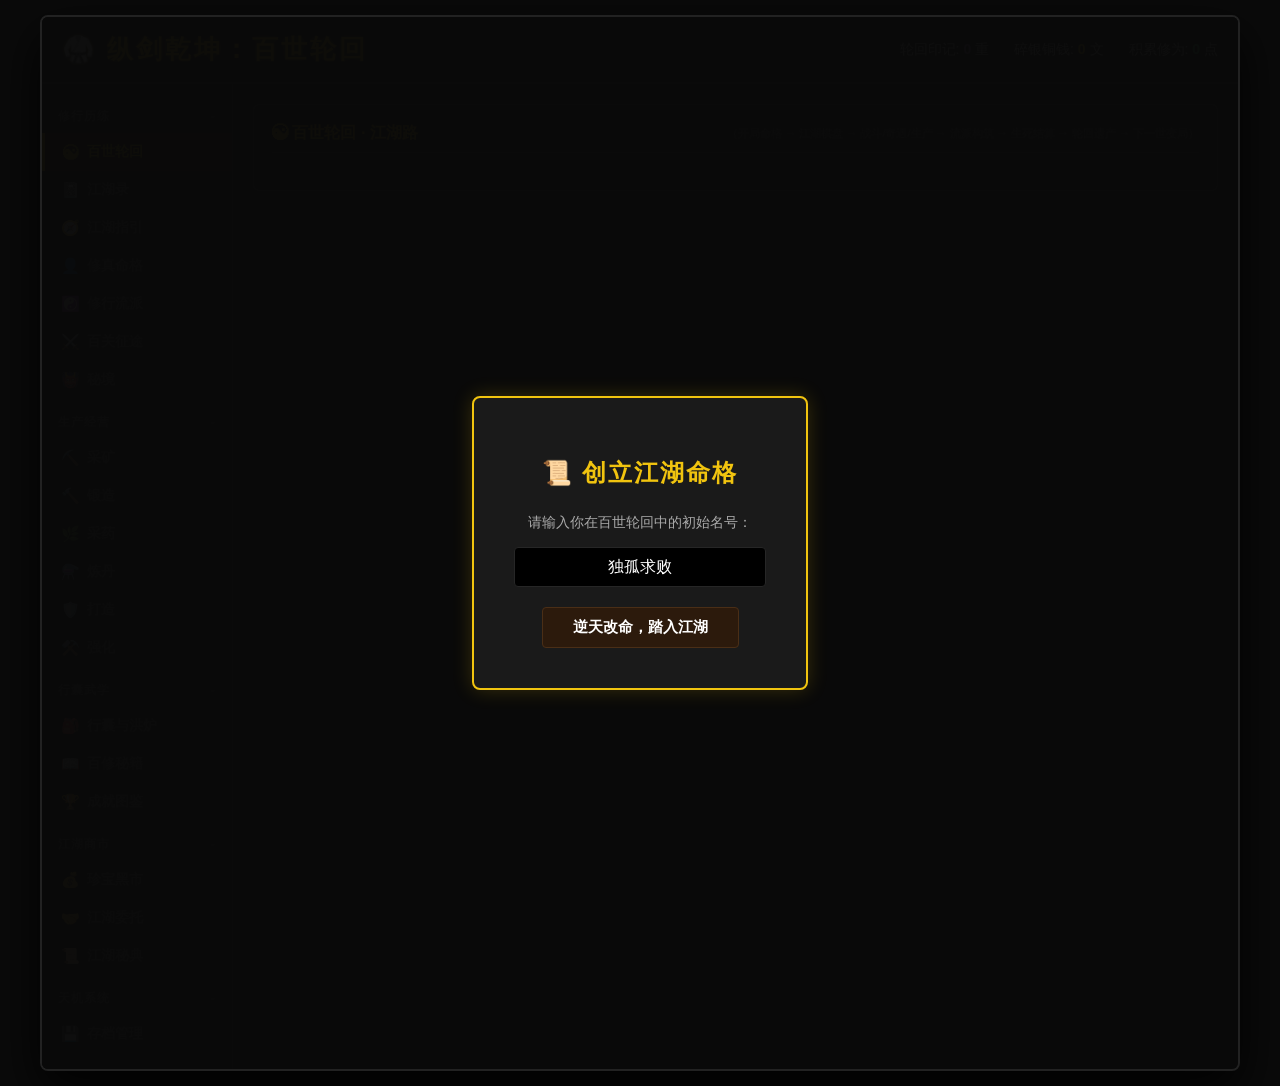
<file: index.html>
<!DOCTYPE html>
<html lang="zh-CN"><head><meta http-equiv="Content-Type" content="text/html; charset=UTF-8">
    
    <meta name="viewport" content="width=device-width, initial-scale=1.0">
    <title>纵剑乾坤：百世轮回 V1.0.0</title>
    <link rel="stylesheet" href="styles/main.css">
</head>
<body>

<div id="global-tooltip"></div>

<div id="game-window">
    <div id="create-role-overlay" style="display: none;">
        <div class="create-box">
            <h2 style="color: var(--color-gold); margin-bottom: 25px; letter-spacing: 2px;">📜 创立江湖命格</h2>
            <p style="color: #aaa; font-size: 14px; margin-bottom: 15px;">请输入你在百世轮回中的初始名号：</p>
            <input type="text" id="input-player-name" class="create-input" value="独孤求败" maxlength="8"><br>
            <button class="btn" style="font-size: 15px; padding: 10px 30px;" data-act="finalize-character">逆天改命，踏入江湖</button>
        </div>
    </div>

    <div id="story-overlay" style="display: none;">
        <div id="story-text">混沌初开，大道崩坏。<br><br>你曾是上古时期傲视万界的无上天尊，却在纪元劫难中身陨，真灵遁入轮回。<br><br>历经九十九世的沉沦与蒙昧，今生的你，终于苏醒。<br><br>这是一个灵气枯竭、妖魔横行、传承断绝的末法时代。<br><br>但你的灵魂深处，正激荡着一股古老而禁忌的本源——<br><br>那正是传说中，足以颠覆天道、逆转乾坤的【老区长的洪荒之力】。<br><br>百关征途，前路死局；天地洪炉，万物皆可炼造！<br><br>握紧手中的凡铁，去重铸昔日的荣光，斩破这无尽的虚空吧！<br><br></div>
        <button id="btn-enter-game" class="btn btn-success" style="font-size: 18px; padding: 12px 40px; display: block; margin-top: 20px; box-shadow: rgba(46, 204, 113, 0.4) 0px 0px 15px;" data-act="enter-game">执剑破局</button>
    </div>

    <div class="game-header">
        <button id="menu-toggle" class="menu-toggle" data-act="toggle-menu" aria-label="菜单">☰</button>
        <div class="header-title">🥋 纵剑乾坤：百世轮回</div>
        <div class="currency-bar">
            <span>轮回印记: <b id="global-reborn" style="color: var(--color-purple);">0</b> 重</span>
            <span>碎银铜钱: <b id="global-coin" style="color: var(--color-gold);">0</b> 文</span>
            <span>积累修为: <b id="global-exp" style="color: var(--color-success);">0</b> 点</span>
        </div>
    </div>

    <div id="game-body">
        <aside class="nav-sidebar" id="nav-sidebar">
            <div class="menu-group">
                <div class="menu-group-title" data-act="toggle-group">修行历练</div>
                <div class="menu-items">
                    <button class="menu-item active" data-act="switch-page" data-page="run"><span class="menu-icon">☯</span>百世轮回</button>
                    <button class="menu-item" data-act="switch-page" data-page="codex"><span class="menu-icon">📓</span>江湖录</button>
                    <button class="menu-item" data-act="switch-page" data-page="quest"><span class="menu-icon">🧭</span>江湖指引</button>
                    <button class="menu-item" data-act="switch-page" data-page="role"><span class="menu-icon">👤</span>修真命格</button>
                    <button class="menu-item" data-act="switch-page" data-page="path"><span class="menu-icon">☯️</span>修行流派</button>
                    <button class="menu-item" data-act="switch-page" data-page="adventure"><span class="menu-icon">⚔️</span>百关征途</button>
                    <button class="menu-item" data-act="switch-page" data-page="dungeon"><span class="menu-icon">👹</span>秘境</button>
                </div>
            </div>
            <div class="menu-group">
                <div class="menu-group-title" data-act="toggle-group">生产经营</div>
                <div class="menu-items">
                    <button class="menu-item" data-act="switch-page" data-page="mining"><span class="menu-icon">⛏️</span>采矿</button>
                    <button class="menu-item" data-act="switch-page" data-page="smithing"><span class="menu-icon">🔨</span>锻造</button>
                    <button class="menu-item" data-act="switch-page" data-page="herb"><span class="menu-icon">🌿</span>采药</button>
                    <button class="menu-item" data-act="switch-page" data-page="alchemy"><span class="menu-icon">⚗️</span>炼丹</button>
                    <button class="menu-item" data-act="switch-page" data-page="craft"><span class="menu-icon">🛡️</span>打造</button>
                    <button class="menu-item" data-act="switch-page" data-page="enhance"><span class="menu-icon">⚒️</span>强化</button>
                </div>
            </div>
            <div class="menu-group">
                <div class="menu-group-title" data-act="toggle-group">行囊武学</div>
                <div class="menu-items">
                    <button class="menu-item" data-act="switch-page" data-page="bag"><span class="menu-icon">🎒</span>行囊与洪炉</button>
                    <button class="menu-item" data-act="switch-page" data-page="kungfu"><span class="menu-icon">📖</span>百修秘籍</button>
                    <button class="menu-item" data-act="switch-page" data-page="achievement"><span class="menu-icon">🏆</span>成就图鉴</button>
                </div>
            </div>
            <div class="menu-group">
                <div class="menu-group-title" data-act="toggle-group">江湖商市</div>
                <div class="menu-items">
                    <button class="menu-item" data-act="switch-page" data-page="shop"><span class="menu-icon">💰</span>珍宝黑市</button>
                    <button class="menu-item" data-act="switch-page" data-page="orders"><span class="menu-icon">🤝</span>江湖委托</button>
                    <button class="menu-item" data-act="switch-page" data-page="guide"><span class="menu-icon">📜</span>江湖秘典</button>
                </div>
            </div>
            <div class="menu-group">
                <div class="menu-group-title" data-act="toggle-group">天机系统</div>
                <div class="menu-items">
                    <button class="menu-item" data-act="switch-page" data-page="save"><span class="menu-icon">💾</span>存档管理</button>
                </div>
            </div>
        </aside>

        <div class="game-content">
        <div id="page-run" class="page active">
            <div class="sub-panel" style="grid-column: span 2;">
                <div class="panel-title">☯ 百世轮回 · 江湖路 <span style="font-size:11px;color:var(--text-muted);font-weight:normal;">（开局命格 → 江湖棋盘 → 战斗/奇遇/生产 → 流派构筑 → 生死结算 → 轮回遗产 → 下一世变局）</span></div>
                <div class="scroll-box" id="run-root" style="max-height: 74vh; margin-top: 4px;"></div>
            </div>
        </div>

        <div id="page-codex" class="page">
            <div class="sub-panel" style="grid-column: span 2;">
                <div class="panel-title">📓 江湖录 · 图鉴与历世记录 <span style="font-size:11px;color:var(--text-muted);font-weight:normal;">（策略/命格/遗产/感悟/敌词条 全图鉴 + 历世记录 + 流派构筑建议）</span></div>
                <div class="scroll-box" id="codex-root" style="max-height: 74vh; margin-top: 4px;"></div>
            </div>
        </div>

        <div id="page-role" class="page">
            <div class="sub-panel">
                <div class="panel-title">角色命格根骨</div>
                <div class="prop-row"><span>江湖名号:</span><span id="p-name" style="color:var(--color-gold); font-weight:bold;">独孤求败</span></div>
                <div class="prop-row"><span>武道境界:</span><span id="p-realm" style="color:var(--color-blue); font-weight:bold;">后天10重</span></div>
                <div class="prop-row" style="background: rgba(255,51,102,0.05); border-color: rgba(255,51,102,0.2);">
                    <span style="color: var(--color-honghuang); font-weight: bold;">老区长的洪荒之力:</span>
                    <span id="p-honghuang" style="color: var(--color-honghuang); font-weight: bold; text-shadow: 0 0 5px rgba(255,51,102,0.4);">0 %</span>
                </div>
                <div class="prop-row"><span>气血总量:</span><span id="p-hp">2544/2544</span></div>
                <div class="prop-row"><span>攻击力:</span><span id="p-atk">504</span></div>
                <div class="prop-row"><span>防御力:</span><span id="p-def">276</span></div>
                <div class="prop-row"><span>暴击率:</span><span id="p-crit">25%</span></div>
                <div class="prop-row"><span>闪避率:</span><span id="p-dodge">9%</span></div>
                <div class="prop-row"><span>机缘掉宝率:</span><span id="p-droprate" style="color:var(--color-purple); font-weight:bold;">100%</span></div>
                <div class="prop-row"><span>财运加成率:</span><span id="p-coinrate" style="color:var(--color-gold); font-weight:bold;">100%</span></div>
                
                <button class="btn btn-success" style="width:100%; margin-top: 8px;" data-act="breakthrough">破境冲关（需消耗修为）</button>
                <button class="btn btn-danger" style="width:100%; margin-top: 8px;" data-act="reborn">渡劫轮回（重置境界，全属性质变）</button>
            </div>
            <div class="sub-panel">
                <div class="panel-title">已装备神兵</div>
                <div style="display:flex; flex-direction:column; gap:6px;">
                    <div class="prop-row" id="slot-container-weapon" data-tip="{&quot;id&quot;:&quot;it_17800746093050.8977541465327348&quot;,&quot;name&quot;:&quot;百炼精铁·拳套&quot;,&quot;type&quot;:&quot;weapon&quot;,&quot;quality&quot;:3,&quot;atk&quot;:123,&quot;def&quot;:0,&quot;hp&quot;:0,&quot;crit&quot;:6,&quot;dodge&quot;:0,&quot;price&quot;:3125}"><span>【兵刃】:</span><span id="eq-weapon" class="q-3">百炼精铁·拳套</span><button class="btn" style="padding:2px 8px; font-size:11px;" data-act="unequip" data-slot="weapon">卸下</button></div>
                    <div class="prop-row" id="slot-container-subweapon" data-tip="{&quot;id&quot;:&quot;it_17800746271290.6685348440145976&quot;,&quot;name&quot;:&quot;百炼精铁·毒针&quot;,&quot;type&quot;:&quot;subweapon&quot;,&quot;quality&quot;:4,&quot;atk&quot;:84,&quot;def&quot;:0,&quot;hp&quot;:0,&quot;crit&quot;:10,&quot;dodge&quot;:0,&quot;price&quot;:7812}"><span>【暗器】:</span><span id="eq-subweapon" class="q-4">百炼精铁·毒针</span><button class="btn" style="padding:2px 8px; font-size:11px;" data-act="unequip" data-slot="subweapon">卸下</button></div>
                    <div class="prop-row" id="slot-container-armor" data-tip="{&quot;id&quot;:&quot;it_17800746109930.9124791914088959&quot;,&quot;name&quot;:&quot;寒霜·九天神魔仙衣&quot;,&quot;type&quot;:&quot;armor&quot;,&quot;quality&quot;:3,&quot;atk&quot;:0,&quot;def&quot;:56,&quot;hp&quot;:280,&quot;crit&quot;:0,&quot;dodge&quot;:0,&quot;price&quot;:3125}"><span>【防具】:</span><span id="eq-armor" class="q-3">寒霜·九天神魔仙衣</span><button class="btn" style="padding:2px 8px; font-size:11px;" data-act="unequip" data-slot="armor">卸下</button></div>
                    <div class="prop-row" id="slot-container-helm" data-tip="{&quot;id&quot;:&quot;it_1780074708101&quot;,&quot;name&quot;:&quot;流光·太极图&quot;,&quot;type&quot;:&quot;helm&quot;,&quot;quality&quot;:5,&quot;atk&quot;:0,&quot;def&quot;:91,&quot;hp&quot;:612,&quot;crit&quot;:0,&quot;dodge&quot;:0,&quot;price&quot;:17240}"><span>【头盔】:</span><span id="eq-helm" class="q-5">流光·太极图</span><button class="btn" style="padding:2px 8px; font-size:11px;" data-act="unequip" data-slot="helm">卸下</button></div>
                    <div class="prop-row" id="slot-container-ring" data-tip="{&quot;id&quot;:&quot;it_17800743618120.24888521563608568&quot;,&quot;name&quot;:&quot;百炼精铁·乾坤避毒符&quot;,&quot;type&quot;:&quot;ring&quot;,&quot;quality&quot;:0,&quot;atk&quot;:0,&quot;def&quot;:0,&quot;hp&quot;:112,&quot;crit&quot;:0,&quot;dodge&quot;:0,&quot;price&quot;:200}"><span>【配饰】:</span><span id="eq-ring" class="q-0">百炼精铁·乾坤避毒符</span><button class="btn" style="padding:2px 8px; font-size:11px;" data-act="unequip" data-slot="ring">卸下</button></div>
                    <div class="prop-row" id="slot-container-artifact" data-tip="{&quot;id&quot;:&quot;it_17800746287540.675192674174979&quot;,&quot;name&quot;:&quot;破旧的·炼妖壶&quot;,&quot;type&quot;:&quot;artifact&quot;,&quot;quality&quot;:4,&quot;atk&quot;:70,&quot;def&quot;:42,&quot;hp&quot;:420,&quot;crit&quot;:4,&quot;dodge&quot;:4,&quot;price&quot;:7812}"><span>【法宝】:</span><span id="eq-artifact" class="q-4">破旧的·炼妖壶</span><button class="btn" style="padding:2px 8px; font-size:11px;" data-act="unequip" data-slot="artifact">卸下</button></div>
                    <div class="prop-row" id="slot-container-amulet"><span>【护符】:</span><span id="eq-amulet" class="q-0">空</span><button class="btn" style="padding:2px 8px; font-size:11px;" data-act="unequip" data-slot="amulet">卸下</button></div>
                    <div class="prop-row" id="slot-container-gloves"><span>【护腕】:</span><span id="eq-gloves" class="q-0">空</span><button class="btn" style="padding:2px 8px; font-size:11px;" data-act="unequip" data-slot="gloves">卸下</button></div>
                    <div class="prop-row" id="slot-container-boots"><span>【战靴】:</span><span id="eq-boots" class="q-0">空</span><button class="btn" style="padding:2px 8px; font-size:11px;" data-act="unequip" data-slot="boots">卸下</button></div>
                </div>
            </div>
        </div>

        <div id="page-adventure" class="page">
            <div class="sub-panel">
                <div class="panel-title">死亡禁区 (共100关，每关难度翻倍)</div>
                <div id="combat-assessment" style="margin-bottom:8px;"></div>
                <div id="tianji-panel" style="margin-bottom:8px;"></div>
                <div class="scroll-box" id="map-list-box"></div>
                <button class="btn btn-danger" style="width:100%; margin-top:8px;" data-act="stop-hangup">打坐收招，运功调息</button>
            </div>
            <div class="sub-panel">
                <div class="panel-title">战场烽火 (当前状态: <span id="hangup-status" style="color: var(--color-success);">调息中</span>)</div>
                <div id="battle-view-container">
                    <div id="battle-canvas-wrapper">
                        <div class="battle-ground"></div>
                        
                        <div id="sprite-player" class="actor-sprite idle-breath">
                            <div class="sprite-vector">
                                <svg viewBox="0 0 100 120" width="100%" height="100%" filter="drop-shadow(0 4px 6px rgba(100,255,218,0.5))">
                                    <ellipse cx="50" cy="100" rx="20" ry="4" fill="rgba(0,0,0,0.5)"></ellipse>
                                    <path d="M25 40 L50 20 L75 40 Z" fill="#7e6046" stroke="#5d432c" stroke-width="2"></path>
                                    <path d="M50 20 L50 40" stroke="#5d432c" stroke-width="1"></path>
                                    <circle cx="50" cy="45" r="8" stroke="white" stroke-width="3" fill="none"></circle>
                                    <line x1="46" y1="45" x2="49" y2="45" stroke="white" stroke-width="1.5"></line>
                                    <line x1="51" y1="45" x2="54" y2="45" stroke="white" stroke-width="1.5"></line>
                                    <line x1="50" y1="53" x2="50" y2="80" stroke="white" stroke-width="3"></line>
                                    <line x1="50" y1="80" x2="38" y2="98" stroke="white" stroke-width="3"></line>
                                    <line x1="50" y1="80" x2="62" y2="98" stroke="white" stroke-width="3"></line>
                                    <path d="M50 55 C40 58, 38 65, 42 70" fill="none" stroke="white" stroke-width="3" stroke-linecap="round"></path>
                                    <line x1="50" y1="55" x2="65" y2="65" stroke="white" stroke-width="3"></line>
                                    <g transform="translate(65,65) rotate(-20)">
                                        <line x1="0" y1="0" x2="0" y2="-55" stroke="cyan" stroke-width="3" filter="blur(1px)"></line>
                                        <line x1="-5" y1="0" x2="5" y2="0" stroke="gold" stroke-width="3"></line> <rect x="-1.5" y="0" width="3" height="12" fill="purple" rx="1"></rect> </g>
                                </svg>
                            </div>
                            <div class="sprite-name-plate">
                                <span id="sprite-p-name">独孤求败</span>
                                <div class="actor-hp-bar-wrapper"><div id="sprite-p-hp" class="actor-hp-bar-inner" style="width: 100%;"></div></div>
                            </div>
                        </div>
                        
                        <div id="sprite-enemy" class="actor-sprite idle-breath" style="display: none;">
                            <div class="sprite-vector">
            <svg viewBox="0 0 100 120" width="100%" height="100%" filter="drop-shadow(0 4px 6px rgba(255,0,0,0.5))">
                 <ellipse cx="50" cy="100" rx="20" ry="4" fill="rgba(0,0,0,0.5)"></ellipse>
                <circle cx="50" cy="30" r="10" stroke="var(--color-accent)" stroke-width="3" fill="none"></circle>
                <line x1="44" y1="28" x2="48" y2="32" stroke="var(--color-accent)" stroke-width="2"></line>
                <line x1="56" y1="28" x2="52" y2="32" stroke="var(--color-accent)" stroke-width="2"></line>
                <line x1="50" y1="40" x2="50" y2="70" stroke="#bbb" stroke-width="3"></line>
                <line x1="50" y1="70" x2="35" y2="95" stroke="#bbb" stroke-width="3"></line>
                <line x1="50" y1="70" x2="65" y2="95" stroke="#bbb" stroke-width="3"></line>
                <line x1="50" y1="45" x2="25" y2="50" stroke="#bbb" stroke-width="3"></line>
                <line x1="50" y1="45" x2="75" y2="50" stroke="#bbb" stroke-width="3"></line>
            </svg>
        </div>
                            <div class="sprite-name-plate">
                                <span id="sprite-e-name">清风观守卫</span>
                                <div class="actor-hp-bar-wrapper"><div id="sprite-e-hp" class="actor-hp-bar-inner" style="width: 100%;"></div></div>
                            </div>
                        </div>

                    </div>
                    <div id="battle-log"><div class="log-item" style="color:var(--text-muted)">【江湖】点击左侧关卡【挑战】，开始你的历练征程……</div></div>
                </div>
            </div>
        </div>

        <div id="page-bag" class="page">
            <div class="sub-panel" style="grid-column: span 2;">
                <div class="panel-title" style="color: #e67e22;">🔥 天地洪炉 (万物合成)</div>
                <div style="display: flex; align-items: center; justify-content: center; gap: 20px; margin-bottom: 10px;">
                    <div id="forge-slot-0" class="item-slot" style="width: 70px; height: 70px; font-size: 12px; border-width: 2px;" data-act="remove-forge" data-idx="0">空</div>
                    <div style="font-size: 28px; color: var(--color-gold); font-weight: bold;">+</div>
                    <div id="forge-slot-1" class="item-slot" style="width: 70px; height: 70px; font-size: 12px; border-width: 2px;" data-act="remove-forge" data-idx="1">空</div>
                    <button class="btn btn-danger" style="height: 70px; padding: 0 30px; font-size: 16px; margin-left: 20px; font-weight: bold;" data-act="forge">⚡ 融合</button>
                </div>
                <div style="text-align: center; font-size: 12px; color: #888; margin-bottom: 10px;">
                    点击行囊物品选【投入天地洪炉】，或直接拖入炉槽（手机长按拖动；炉槽可互拖交换、拖回行囊取出）。装备+装备=进阶，秘籍+秘籍=绝世功法，装备+秘籍=附魔神器！
                </div>
            </div>

            <div class="sub-panel" style="grid-column: span 2;">
                <div class="panel-title">随身行囊 space (<span id="bag-count">4</span>/96)</div>
                <div class="smelt-console">
                    <button class="btn-smelt smelt-low" data-act="smelt" data-q="0,1" data-label="凡品与良品">🔥 熔炼低阶 (凡/良)</button>
                    <button class="btn-smelt smelt-q2" data-act="smelt" data-q="2" data-label="上品(蓝)">🔥 熔炼 上品(蓝)</button>
                    <button class="btn-smelt smelt-q3" data-act="smelt" data-q="3" data-label="精品(紫)">🔥 熔炼 精品(紫)</button>
                    <button class="btn-smelt smelt-q4" data-act="smelt" data-q="4" data-label="史诗(橙)">🔥 熔炼 史诗(橙)</button>
                    <button class="btn-smelt smelt-all" data-act="smelt-all">💥 全部熔炼(保留秘籍)</button>
                </div>
                <div class="scroll-box" style="max-height: 250px;">
                    <div class="grid-container" id="bag-grid"><div class="item-slot q-1" data-tip="{&quot;id&quot;:&quot;it_17800747941330.3941444312431025&quot;,&quot;name&quot;:&quot;沉香木·袖箭&quot;,&quot;type&quot;:&quot;subweapon&quot;,&quot;quality&quot;:1,&quot;atk&quot;:43,&quot;def&quot;:0,&quot;hp&quot;:0,&quot;crit&quot;:0,&quot;dodge&quot;:0,&quot;price&quot;:500}"><b>袖箭</b><br><span style="color:#555;font-size:9px;">装</span></div><div class="item-slot q-2" data-tip="{&quot;id&quot;:&quot;it_17800747979330.24939056493749134&quot;,&quot;name&quot;:&quot;破旧的·流光战袍&quot;,&quot;type&quot;:&quot;armor&quot;,&quot;quality&quot;:2,&quot;atk&quot;:0,&quot;def&quot;:54,&quot;hp&quot;:270,&quot;crit&quot;:0,&quot;dodge&quot;:0,&quot;price&quot;:1250}"><b>流光战袍</b><br><span style="color:#555;font-size:9px;">装</span></div><div class="item-slot q-1" data-tip="{&quot;id&quot;:&quot;it_17800748221260.7195553183227313&quot;,&quot;name&quot;:&quot;青铜·长鞭&quot;,&quot;type&quot;:&quot;weapon&quot;,&quot;quality&quot;:1,&quot;atk&quot;:79,&quot;def&quot;:0,&quot;hp&quot;:0,&quot;crit&quot;:0,&quot;dodge&quot;:0,&quot;price&quot;:500}"><b>长鞭</b><br><span style="color:#555;font-size:9px;">装</span></div><div class="item-slot q-2" data-tip="{&quot;id&quot;:&quot;it_17800748353230.18083392295593126&quot;,&quot;name&quot;:&quot;沉香木·拳套&quot;,&quot;type&quot;:&quot;weapon&quot;,&quot;quality&quot;:2,&quot;atk&quot;:118,&quot;def&quot;:0,&quot;hp&quot;:0,&quot;crit&quot;:0,&quot;dodge&quot;:0,&quot;price&quot;:1250}"><b>拳套</b><br><span style="color:#555;font-size:9px;">装</span></div><div class="item-slot"><span style="color:#1a1a1a">.</span></div><div class="item-slot"><span style="color:#1a1a1a">.</span></div><div class="item-slot"><span style="color:#1a1a1a">.</span></div><div class="item-slot"><span style="color:#1a1a1a">.</span></div><div class="item-slot"><span style="color:#1a1a1a">.</span></div><div class="item-slot"><span style="color:#1a1a1a">.</span></div><div class="item-slot"><span style="color:#1a1a1a">.</span></div><div class="item-slot"><span style="color:#1a1a1a">.</span></div><div class="item-slot"><span style="color:#1a1a1a">.</span></div><div class="item-slot"><span style="color:#1a1a1a">.</span></div><div class="item-slot"><span style="color:#1a1a1a">.</span></div><div class="item-slot"><span style="color:#1a1a1a">.</span></div><div class="item-slot"><span style="color:#1a1a1a">.</span></div><div class="item-slot"><span style="color:#1a1a1a">.</span></div><div class="item-slot"><span style="color:#1a1a1a">.</span></div><div class="item-slot"><span style="color:#1a1a1a">.</span></div><div class="item-slot"><span style="color:#1a1a1a">.</span></div><div class="item-slot"><span style="color:#1a1a1a">.</span></div><div class="item-slot"><span style="color:#1a1a1a">.</span></div><div class="item-slot"><span style="color:#1a1a1a">.</span></div><div class="item-slot"><span style="color:#1a1a1a">.</span></div><div class="item-slot"><span style="color:#1a1a1a">.</span></div><div class="item-slot"><span style="color:#1a1a1a">.</span></div><div class="item-slot"><span style="color:#1a1a1a">.</span></div><div class="item-slot"><span style="color:#1a1a1a">.</span></div><div class="item-slot"><span style="color:#1a1a1a">.</span></div><div class="item-slot"><span style="color:#1a1a1a">.</span></div><div class="item-slot"><span style="color:#1a1a1a">.</span></div><div class="item-slot"><span style="color:#1a1a1a">.</span></div><div class="item-slot"><span style="color:#1a1a1a">.</span></div><div class="item-slot"><span style="color:#1a1a1a">.</span></div><div class="item-slot"><span style="color:#1a1a1a">.</span></div><div class="item-slot"><span style="color:#1a1a1a">.</span></div><div class="item-slot"><span style="color:#1a1a1a">.</span></div><div class="item-slot"><span style="color:#1a1a1a">.</span></div><div class="item-slot"><span style="color:#1a1a1a">.</span></div><div class="item-slot"><span style="color:#1a1a1a">.</span></div><div class="item-slot"><span style="color:#1a1a1a">.</span></div><div class="item-slot"><span style="color:#1a1a1a">.</span></div><div class="item-slot"><span style="color:#1a1a1a">.</span></div><div class="item-slot"><span style="color:#1a1a1a">.</span></div><div class="item-slot"><span style="color:#1a1a1a">.</span></div><div class="item-slot"><span style="color:#1a1a1a">.</span></div><div class="item-slot"><span style="color:#1a1a1a">.</span></div><div class="item-slot"><span style="color:#1a1a1a">.</span></div><div class="item-slot"><span style="color:#1a1a1a">.</span></div><div class="item-slot"><span style="color:#1a1a1a">.</span></div><div class="item-slot"><span style="color:#1a1a1a">.</span></div><div class="item-slot"><span style="color:#1a1a1a">.</span></div><div class="item-slot"><span style="color:#1a1a1a">.</span></div><div class="item-slot"><span style="color:#1a1a1a">.</span></div><div class="item-slot"><span style="color:#1a1a1a">.</span></div><div class="item-slot"><span style="color:#1a1a1a">.</span></div><div class="item-slot"><span style="color:#1a1a1a">.</span></div><div class="item-slot"><span style="color:#1a1a1a">.</span></div><div class="item-slot"><span style="color:#1a1a1a">.</span></div><div class="item-slot"><span style="color:#1a1a1a">.</span></div><div class="item-slot"><span style="color:#1a1a1a">.</span></div><div class="item-slot"><span style="color:#1a1a1a">.</span></div><div class="item-slot"><span style="color:#1a1a1a">.</span></div><div class="item-slot"><span style="color:#1a1a1a">.</span></div><div class="item-slot"><span style="color:#1a1a1a">.</span></div><div class="item-slot"><span style="color:#1a1a1a">.</span></div><div class="item-slot"><span style="color:#1a1a1a">.</span></div><div class="item-slot"><span style="color:#1a1a1a">.</span></div><div class="item-slot"><span style="color:#1a1a1a">.</span></div><div class="item-slot"><span style="color:#1a1a1a">.</span></div><div class="item-slot"><span style="color:#1a1a1a">.</span></div><div class="item-slot"><span style="color:#1a1a1a">.</span></div><div class="item-slot"><span style="color:#1a1a1a">.</span></div><div class="item-slot"><span style="color:#1a1a1a">.</span></div><div class="item-slot"><span style="color:#1a1a1a">.</span></div><div class="item-slot"><span style="color:#1a1a1a">.</span></div><div class="item-slot"><span style="color:#1a1a1a">.</span></div><div class="item-slot"><span style="color:#1a1a1a">.</span></div><div class="item-slot"><span style="color:#1a1a1a">.</span></div><div class="item-slot"><span style="color:#1a1a1a">.</span></div><div class="item-slot"><span style="color:#1a1a1a">.</span></div><div class="item-slot"><span style="color:#1a1a1a">.</span></div><div class="item-slot"><span style="color:#1a1a1a">.</span></div><div class="item-slot"><span style="color:#1a1a1a">.</span></div><div class="item-slot"><span style="color:#1a1a1a">.</span></div><div class="item-slot"><span style="color:#1a1a1a">.</span></div><div class="item-slot"><span style="color:#1a1a1a">.</span></div><div class="item-slot"><span style="color:#1a1a1a">.</span></div><div class="item-slot"><span style="color:#1a1a1a">.</span></div><div class="item-slot"><span style="color:#1a1a1a">.</span></div><div class="item-slot"><span style="color:#1a1a1a">.</span></div><div class="item-slot"><span style="color:#1a1a1a">.</span></div><div class="item-slot"><span style="color:#1a1a1a">.</span></div><div class="item-slot"><span style="color:#1a1a1a">.</span></div><div class="item-slot"><span style="color:#1a1a1a">.</span></div></div>
                </div>
            </div>
        </div>

        <div id="page-kungfu" class="page">
            <div class="sub-panel" style="grid-column: span 2;">
                <div class="panel-title">⚙️ 秘籍装配 <span style="font-size:11px;color:var(--text-muted);font-weight:normal;">（拥有≠携带：择优配招，主动1·被动3·心法1·禁忌1；洪荒恒生效不占槽）</span></div>
                <div class="scroll-box" id="loadout-box" style="max-height:46vh;"></div>
            </div>
            <div class="sub-panel" style="grid-column: span 2;">
                <div class="panel-title">
                    百门绝学宝库
                    <button class="btn btn-success" style="padding:4px 12px;" data-act="learn-all">📖 一键参悟行囊秘籍</button>
                </div>
                <div class="scroll-box" id="player-skills-box"></div>
            </div>
        </div>

        <div id="page-shop" class="page">
            <div class="sub-panel" style="grid-column: span 2;">
                <div class="panel-title">🎒 行囊扩容（越扩越贵 · 常驻）</div>
                <div id="bag-expand-box"></div>
            </div>
            <div class="sub-panel" style="grid-column: span 2;">
                <div class="panel-title">
                    万宝珍品黑市
                    <button class="btn" style="padding:2px 8px;" data-act="refresh-shop">手动消耗500文刷新</button>
                </div>
                <div class="scroll-box" id="shop-goods-box"></div>
            </div>
        </div>

        <div id="page-dungeon" class="page">
            <div class="sub-panel">
                <div class="panel-title">👹 秘境 Boss <span style="font-size:11px;color:var(--text-muted);font-weight:normal;">（击败掉神魂结晶，可反复挑战；须真打死才算胜）</span></div>
                <div class="scroll-box" id="boss-list"></div>
            </div>
            <div class="sub-panel">
                <div class="panel-title">⬆️ 神兵进阶 <span style="font-size:11px;color:var(--text-muted);font-weight:normal;">（用神魂结晶突破打造天花板）</span></div>
                <div class="scroll-box" id="upgrade-slots"></div>
            </div>
        </div>

        <div id="page-mining" class="page">
            <div class="sub-panel">
                <div class="panel-title">⛏️ 采矿 · <span id="mining-level" style="color:var(--color-success);">Lv.1</span></div>
                <div class="prof-bar-wrap"><div class="prof-bar-inner" id="mining-exp-bar"></div></div>
                <div class="prof-exp-text" id="mining-exp-text"></div>
                <div class="scroll-box" id="mining-list"></div>
            </div>
            <div class="sub-panel">
                <div class="panel-title">📦 物料仓库</div>
                <div class="scroll-box" id="warehouse-mining"></div>
            </div>
        </div>

        <div id="page-smithing" class="page">
            <div class="sub-panel">
                <div class="panel-title">🔨 锻造 · <span id="smithing-level" style="color:var(--color-success);">Lv.1</span></div>
                <div class="prof-bar-wrap"><div class="prof-bar-inner" id="smithing-exp-bar"></div></div>
                <div class="prof-exp-text" id="smithing-exp-text"></div>
                <div class="scroll-box" id="smithing-list"></div>
            </div>
            <div class="sub-panel">
                <div class="panel-title">📦 物料仓库</div>
                <div class="scroll-box" id="warehouse-smithing"></div>
            </div>
        </div>

        <div id="page-herb" class="page">
            <div class="sub-panel">
                <div class="panel-title">🌿 采药 · <span id="herb-level" style="color:var(--color-success);">Lv.1</span></div>
                <div class="prof-bar-wrap"><div class="prof-bar-inner" id="herb-exp-bar"></div></div>
                <div class="prof-exp-text" id="herb-exp-text"></div>
                <div class="scroll-box" id="herb-list"></div>
            </div>
            <div class="sub-panel">
                <div class="panel-title">📦 物料仓库</div>
                <div class="scroll-box" id="warehouse-herb"></div>
            </div>
        </div>

        <div id="page-alchemy" class="page">
            <div class="sub-panel">
                <div class="panel-title">⚗️ 炼丹 · <span id="alchemy-level" style="color:var(--color-success);">Lv.1</span></div>
                <div class="prof-bar-wrap"><div class="prof-bar-inner" id="alchemy-exp-bar"></div></div>
                <div class="prof-exp-text" id="alchemy-exp-text"></div>
                <div class="scroll-box" id="alchemy-list"></div>
            </div>
            <div class="sub-panel">
                <div class="panel-title">💊 丹房 · 服用永久增益</div>
                <div class="scroll-box" id="pill-box"></div>
            </div>
            <div class="sub-panel">
                <div class="panel-title">📦 物料仓库（草药）</div>
                <div class="scroll-box" id="warehouse-alchemy"></div>
            </div>
        </div>

        <div id="page-craft" class="page">
            <div class="sub-panel" style="grid-column: span 2;">
                <div class="panel-title">🛡️ 打造图谱 <span style="font-size:11px;color:var(--text-muted);font-weight:normal;">（按档打造确定属性的命名套装；档由锻造等级解锁，强化在档内微调）</span></div>
                <div id="craft-tier-tabs" class="craft-tabs"></div>
                <div class="scroll-box" id="craft-slots"></div>
            </div>
        </div>

        <div id="page-enhance" class="page">
            <div class="sub-panel">
                <div class="panel-title">⚒️ 神兵强化 <span style="font-size:11px;color:var(--text-muted);font-weight:normal;">（用锭+碎银永久强化已装备的神兵）</span></div>
                <div class="scroll-box" id="enhance-slots"></div>
            </div>
            <div class="sub-panel">
                <div class="panel-title">🔩 锻材库存（强化燃料）</div>
                <div class="scroll-box" id="enhance-mats"></div>
            </div>
        </div>

        <div id="page-achievement" class="page">
            <div class="sub-panel" style="grid-column: span 2;">
                <div class="panel-title">🏆 成就图鉴</div>
                <div id="achievement-summary"></div>
                <div class="scroll-box" id="achievement-list-box"></div>
            </div>
        </div>

        <div id="page-path" class="page">
            <div class="sub-panel" style="grid-column: span 2;">
                <div class="panel-title">☯️ 修行流派 <span style="font-size:11px;color:var(--text-muted);font-weight:normal;">（确立长远成长方向：高攻爆发 / 厚血坚守 / 持毒磨敌 / 灵巧闪避 / 以器养道）</span></div>
                <div class="scroll-box" id="path-content" style="max-height: 74vh;"></div>
            </div>
        </div>

        <div id="page-quest" class="page">
            <div class="sub-panel" style="grid-column: span 2;">
                <div class="panel-title">🧭 江湖指引 · 新手任务链 <span style="font-size:11px;color:var(--text-muted);font-weight:normal;">（按引导逐步通晓 战斗·装备·熔炼·生产·轮回 各大系统）</span></div>
                <div id="quest-summary"></div>
                <div class="scroll-box" id="quest-list-box" style="max-height: 72vh; margin-top: 12px;"></div>
            </div>
        </div>

        <div id="page-guide" class="page">
            <div class="sub-panel" style="grid-column: span 2;">
                <div class="panel-title">📖 江湖秘典 · 全机制图解</div>
                <div class="scroll-box guide-content" id="guide-content" style="max-height: 72vh;"></div>
            </div>
        </div>

        <div id="page-orders" class="page">
            <div class="sub-panel" style="grid-column: span 2;">
                <div class="panel-title">🤝 江湖委托 / 宗门订单 <span style="font-size:11px;color:var(--text-muted);font-weight:normal;">（交付材料/丹药换碎银·修为·声望；声望解锁稀有委托，黑市招因果）</span></div>
                <div class="scroll-box" id="orders-content" style="max-height: 74vh;"></div>
            </div>
        </div>

        <div id="page-save" class="page">
            <div class="sub-panel" style="grid-column: span 2;">
                <div class="panel-title">💾 存档管理 · 导入 / 导出</div>
                <div class="scroll-box" style="line-height: 1.9; padding: 4px 2px;">
                    <p style="color:#bbb;">把当前进度导出成一个<b style="color:var(--color-gold)">加密备份文件</b>（<b>.save</b>），换设备或换浏览器时可导入恢复。文件已加密，手动改动会导致校验失败、无法导入（防作弊）。</p>
                    <p style="color:var(--color-accent);">⚠️ 导入会<b>覆盖</b>当前存档且不可撤销，建议先导出一份备份。</p>
                    <div style="display:flex; gap:12px; flex-wrap:wrap; margin-top:16px;">
                        <button class="btn btn-success" data-act="export-save">⬇️ 导出存档</button>
                        <button class="btn" data-act="import-save">⬆️ 导入存档</button>
                    </div>
                    <input type="file" id="import-file-input" accept=".save,.txt,application/octet-stream" style="display:none;">
                </div>
            </div>
        </div>
        </div>
    </div>
    <div id="menu-overlay" data-act="close-menu"></div>
</div>

<script type="module" src="src/main.js"></script>
</body>
</html>
</file>
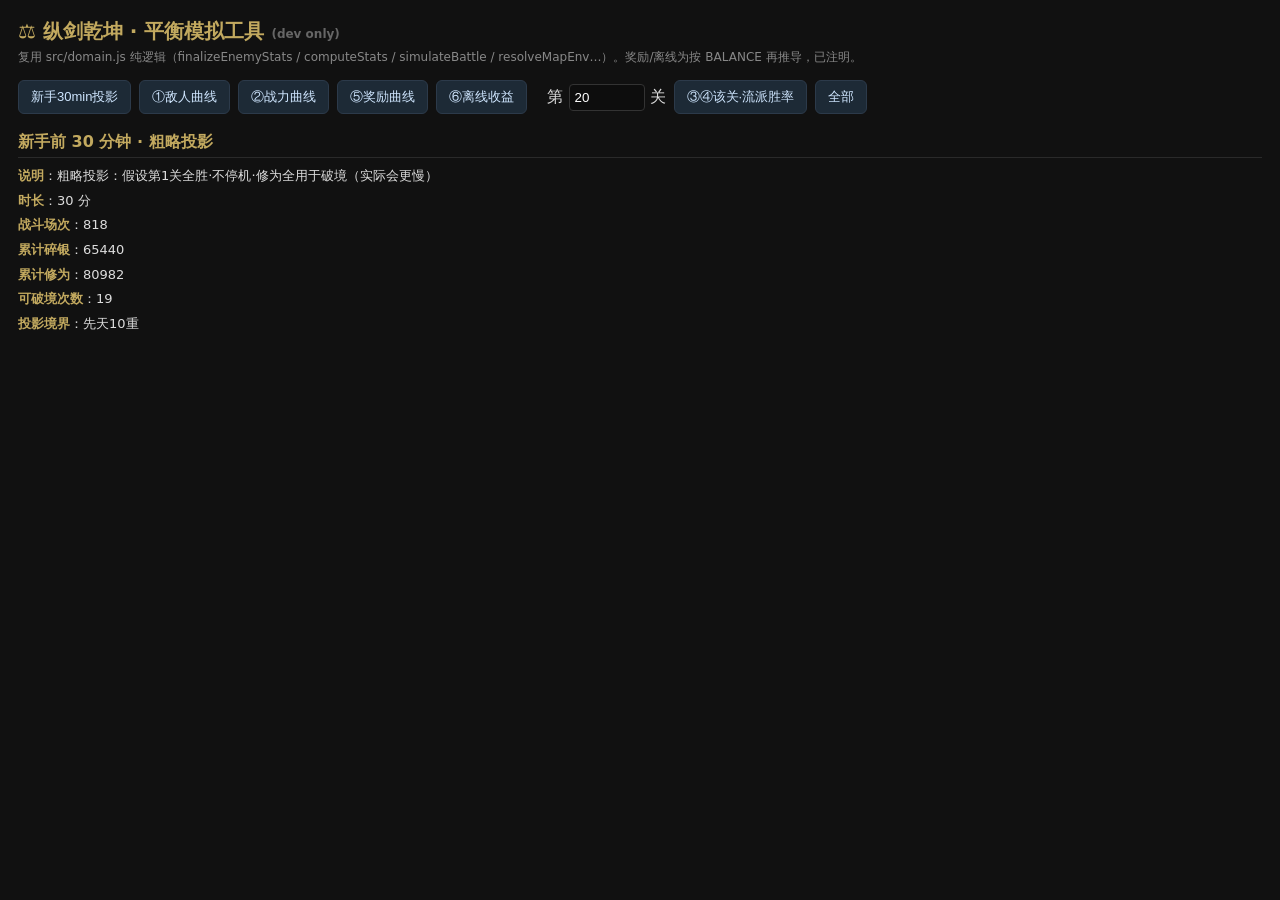
<file: dev/balance-sim.html>
<!DOCTYPE html>
<html lang="zh-CN">
<head>
<meta charset="UTF-8">
<meta name="viewport" content="width=device-width, initial-scale=1.0">
<title>纵剑乾坤 · 平衡模拟工具 (dev)</title>
<!--
  开发用平衡模拟工具（方案 A）。零依赖、与正式游戏完全解耦：
  - 仅通过 type="module" 引入 dev/sim-core.js（其再引入 src/config.js、src/domain.js、src/state.js 等纯逻辑）。
    （用 .js 而非 .mjs：静态服务器普遍把 .js 映射为 JS MIME，浏览器才肯按模块加载；.mjs 在 python http.server 下会被当 text/plain 拒绝。）
  - 正式入口 index.html 不引用本页；本页也不引用 game.js / main.js / styles。
  - 需经 HTTP 静态服务器访问（ES 模块不能 file:// 双击）：
        python -m http.server 8080  →  http://localhost:8080/dev/balance-sim.html
-->
<style>
  body { background:#111; color:#ddd; font-family: system-ui, "Microsoft YaHei", sans-serif; margin:0; padding:18px; }
  h1 { color:#c2a95f; font-size:20px; margin:0 0 4px; }
  .sub { color:#888; font-size:12px; margin-bottom:14px; }
  .bar { display:flex; flex-wrap:wrap; gap:8px; align-items:center; margin-bottom:14px; }
  button { background:#1d2a36; color:#cfe6ff; border:1px solid #2c3a4a; border-radius:6px; padding:7px 12px; cursor:pointer; font-size:13px; }
  button:hover { background:#26384a; }
  input { width:64px; background:#0d0d0d; color:#fff; border:1px solid #333; border-radius:4px; padding:5px; }
  #out { margin-top:10px; }
  .sec { color:#c2a95f; font-weight:bold; margin:18px 0 6px; border-bottom:1px solid #2a2a2a; padding-bottom:4px; }
  table { border-collapse:collapse; width:100%; font-size:12px; margin-bottom:8px; }
  th, td { border:1px solid #262626; padding:4px 8px; text-align:right; white-space:nowrap; }
  th { background:#181818; color:#9fb6c9; position:sticky; top:0; }
  td:first-child, th:first-child { text-align:left; }
  tr:nth-child(even) td { background:#151515; }
  .note { color:#8a7a4a; font-size:12px; margin:4px 0 10px; }
  .kv { font-size:13px; line-height:1.9; }
  .kv b { color:#c2a95f; }
</style>
</head>
<body>
  <h1>⚖️ 纵剑乾坤 · 平衡模拟工具 <span style="font-size:12px;color:#666;">(dev only)</span></h1>
  <div class="sub">复用 src/domain.js 纯逻辑（finalizeEnemyStats / computeStats / simulateBattle / resolveMapEnv…）。奖励/离线为按 BALANCE 再推导，已注明。</div>
  <div class="bar">
    <button data-act="newbie">新手30min投影</button>
    <button data-act="enemy">①敌人曲线</button>
    <button data-act="power">②战力曲线</button>
    <button data-act="reward">⑤奖励曲线</button>
    <button data-act="offline">⑥离线收益</button>
    <span style="margin-left:12px;">第 <input id="stage" type="number" value="20" min="1" max="100"> 关</span>
    <button data-act="path">③④该关·流派胜率</button>
    <button data-act="all">全部</button>
  </div>
  <div id="out"></div>

<script type="module">
import {
  enemyCurve, powerCurve, pathComparison, rewardCurve, offlineEstimate,
  incomeComparison, newbie30min
} from './sim-core.js';

const out = document.getElementById('out');
const esc = s => String(s).replace(/[&<>]/g, c => ({ '&':'&amp;','<':'&lt;','>':'&gt;' }[c]));
function tableHtml(rows) {
  if (!rows || !rows.length) return '<div class="note">（无数据）</div>';
  const cols = Object.keys(rows[0]);
  const head = '<tr>' + cols.map(c => `<th>${esc(c)}</th>`).join('') + '</tr>';
  const body = rows.map(r => '<tr>' + cols.map(c => `<td>${esc(r[c])}</td>`).join('') + '</tr>').join('');
  return `<table><thead>${head}</thead><tbody>${body}</tbody></table>`;
}
function kvHtml(obj) {
  return '<div class="kv">' + Object.entries(obj).map(([k, v]) => `<div><b>${esc(k)}</b>：${esc(v)}</div>`).join('') + '</div>';
}
function sec(t) { return `<div class="sec">${t}</div>`; }

const render = {
  newbie() { return sec('新手前 30 分钟 · 粗略投影') + kvHtml(newbie30min()); },
  enemy() { return sec('① 关卡 → 敌人属性曲线') + tableHtml(enemyCurve()); },
  power() { return sec('② 推荐配置下玩家战力曲线') + '<div class="note">推荐配置=该关解锁境界 + 该档 0 成色装备（线性破境，不含轮回/洪荒乘区——故对深层关卡远不够，正反映成长缺口）。</div>' + tableHtml(powerCurve()); },
  reward() { return sec('⑤ 每场胜利奖励（按 BALANCE.reward + 词缀再推导）') + tableHtml(rewardCurve()); },
  offline() {
    let h = sec('⑥ 离线收益（采铜矿示例 · 封顶 12h）') + tableHtml(offlineEstimate('mine_copper'));
    h += sec('⑥ 离线 vs 在线 · 同轴(矿/时)对比') + [5, 20, 50].map(s => kvHtml(incomeComparison(s))).join('<hr style="border:0;border-top:1px solid #222;">');
    return h;
  },
  path() {
    const s = Math.max(1, Math.min(100, Number(document.getElementById('stage').value) || 20));
    const { reborn, rows } = pathComparison(s);
    return sec(`③④ 第 ${s} 关 · 5 流派胜率对比`) +
      `<div class="note">自动调参：把「无流派」基线胜率拉到 ~50% 作公平战力锚（本关需轮回乘区 ×${reborn}），再只改流派对比。各 300 场·含地图词缀环境。</div>` +
      tableHtml(rows);
  },
};

function run(act) {
  out.innerHTML = '<div class="note">模拟中…（大量战斗采样，深层关卡稍慢）</div>';
  // 让“模拟中”先绘制，再跑重计算
  setTimeout(() => {
    try {
      if (act === 'all') out.innerHTML = render.newbie() + render.enemy() + render.power() + render.reward() + render.path() + render.offline();
      else out.innerHTML = render[act]();
    } catch (e) { out.innerHTML = `<div class="note" style="color:#e74c3c;">出错：${esc(e && e.message || e)}</div>`; console.error(e); }
  }, 20);
}
document.querySelectorAll('button[data-act]').forEach(b => b.addEventListener('click', () => run(b.dataset.act)));
run('newbie'); // 默认先出一个
</script>
</body>
</html>
</file>
<file: styles/main.css>
:root {
            --bg-main: #0a0a0a;
            --bg-panel: #141414;
            --border-color: #262626;
            --text-main: #d8d8d8;
            --text-muted: #5d5d5d;
            --color-gold: #f1c40f;
            --color-accent: #e74c3c;
            --color-success: #2ecc71;
            --color-blue: #3498db;
            --color-purple: #9b59b6;
            --color-orange: #e67e22;
            --color-honghuang: #ff3366;
        }

        /* —— 客户端化：禁止选中文字 / iOS 长按复制·放大镜浮层 / 图片拖拽 / 点按灰色高亮。输入框豁免，保证起名可编辑粘贴 —— */
        html, body { -webkit-user-select: none; -moz-user-select: none; -ms-user-select: none; user-select: none; -webkit-touch-callout: none; -webkit-tap-highlight-color: transparent; }
        input, textarea, [contenteditable] { -webkit-user-select: text; -moz-user-select: text; -ms-user-select: text; user-select: text; -webkit-touch-callout: default; }
        img, svg, .sprite-vector { -webkit-user-drag: none; user-select: none; }

        body { background-color: var(--bg-main); color: var(--text-main); font-family: "PingFang SC", "Microsoft YaHei", sans-serif; margin: 0; padding: 15px; display: flex; justify-content: center; }
        #game-window { width: 100%; max-width: 1200px; box-sizing: border-box; background: var(--bg-panel); border: 2px solid #222; box-shadow: 0 20px 50px rgba(0,0,0,0.9); border-radius: 8px; overflow: hidden; position: relative; }
        
        #create-role-overlay { position: absolute; top:0; left:0; width:100%; height:100%; background: rgba(10,10,10,0.98); z-index: 999; display: flex; flex-direction: column; justify-content: center; align-items: center; }
        .create-box { background: #1a1a1a; padding: 40px; border: 2px solid var(--color-gold); border-radius: 8px; text-align: center; box-shadow: 0 0 20px rgba(241,196,15,0.2); }
        .create-input { background: #000; border: 1px solid var(--border-color); color: #fff; padding: 10px 15px; font-size: 16px; border-radius: 4px; width: 220px; text-align: center; margin-bottom: 20px; }
        .create-input:focus { border-color: var(--color-gold); outline: none; }

        #story-overlay { display: none; position: absolute; top:0; left:0; width:100%; height:100%; background: rgba(5,5,5,0.98); z-index: 998; flex-direction: column; justify-content: center; align-items: center; padding: 40px; box-sizing: border-box; }
        #story-text { color: var(--color-gold); font-size: 20px; line-height: 2.2; letter-spacing: 3px; max-width: 800px; text-align: center; margin-bottom: 40px; text-shadow: 0 0 15px rgba(241,196,15,0.4); min-height: 250px; font-family: "KaiTi", "楷体", serif; }

        .game-header { background: #0b0b0b; padding: 15px 20px; border-bottom: 2px solid var(--border-color); display: flex; justify-content: space-between; align-items: center; position: relative; }
        .header-title { font-size: 26px; color: var(--color-gold); font-weight: bold; letter-spacing: 3px; text-shadow: 0 0 5px rgba(241,196,15,0.3); }
        .currency-bar { display: flex; gap: 25px; font-size: 14px; }

        /* —— 左侧分组菜单（桌面常驻；移动端见 ≤768 媒体查询改为汉堡抽屉）—— */
        #game-body { display: flex; align-items: stretch; }
        .menu-toggle { display: none; background: none; border: none; color: var(--color-gold); font-size: 24px; line-height: 1; cursor: pointer; padding: 0; }

        .nav-sidebar { flex-shrink: 0; width: 190px; background: #080808; border-right: 1px solid var(--border-color); padding: 14px 0; display: flex; flex-direction: column; gap: 2px; overflow-y: auto; }
        .menu-group { padding: 2px 0; }
        .menu-group + .menu-group { border-top: 1px solid #141414; }
        .menu-group-title { display: flex; justify-content: space-between; align-items: center; padding: 8px 16px; color: var(--text-muted); font-size: 12px; font-weight: bold; letter-spacing: 1px; cursor: pointer; user-select: none; transition: color 0.15s; }
        .menu-group-title::after { content: '▾'; font-size: 10px; opacity: 0.55; }
        .menu-group.collapsed .menu-group-title::after { content: '▸'; }
        .menu-group-title:hover { color: var(--text-main); }
        .menu-group.collapsed .menu-items { display: none; }
        .menu-item { display: flex; align-items: center; gap: 8px; width: 100%; padding: 10px 16px; background: none; border: none; border-left: 3px solid transparent; color: var(--text-muted); font-size: 14px; font-weight: bold; cursor: pointer; text-align: left; transition: all 0.15s; }
        .menu-item:hover { color: var(--text-main); background: #111; }
        .menu-item.active { color: var(--color-gold); background: rgba(241,196,15,0.08); border-left-color: var(--color-gold); }
        .menu-icon { width: 18px; text-align: center; flex-shrink: 0; font-size: 15px; }

        #menu-overlay { display: none; }

        .game-content { padding: 20px; min-height: 600px; flex: 1; min-width: 0; }
        .page { display: none; grid-template-columns: 1fr 1fr; gap: 20px; }
        .page.active { display: grid; }

        .sub-panel { background: #181818; border: 1px solid var(--border-color); border-radius: 6px; padding: 18px; display: flex; flex-direction: column; }
        .panel-title { font-size: 16px; color: var(--color-gold); border-bottom: 1px solid var(--border-color); padding-bottom: 8px; margin-top: 0; margin-bottom: 15px; font-weight: bold; display: flex; justify-content: space-between; align-items: center; }

        .btn { background: #2c1a0c; color: #fff; border: 1px solid #4a2e16; padding: 8px 16px; cursor: pointer; border-radius: 4px; font-size: 13px; transition: all 0.1s; font-weight: bold; }
        .btn:hover { background: #4a2e16; border-color: var(--color-gold); }
        .btn:disabled { background: #1b1b1b !important; border-color: #2c2c2c !important; color: #444 !important; cursor: not-allowed; text-shadow: none; }
        .btn-danger { background: #5c1d1d; border-color: #7c2b2b; }
        .btn-danger:hover { background: #7c2b2b; }
        .btn-success { background: #1e4620; border-color: #2d6630; }
        .btn-success:hover { background: #2d6630; }

        .smelt-console { display: flex; flex-wrap: wrap; gap: 8px; margin-bottom: 15px; background: #101010; padding: 12px; border-radius: 5px; border: 1px solid #1a1a1a; }
        .btn-smelt { padding: 6px 12px; font-size: 12px; border: 1px solid #333; border-radius: 4px; cursor: pointer; font-weight: bold; color: #fff; transition: all 0.15s; }
        .smelt-low { background: #2c3e50; border-color: #34495e; }
        .smelt-low:hover { background: #34495e; border-color: #3498db; }
        .smelt-q2 { background: #1b3a4b; border-color: #2874a6; color: #3498db; }
        .smelt-q2:hover { background: #2874a6; color: #fff; }
        .smelt-q3 { background: #2e1a47; border-color: #6c3483; color: #9b59b6; }
        .smelt-q3:hover { background: #6c3483; color: #fff; }
        .smelt-q4 { background: #4a2711; border-color: #b9770e; color: #e67e22; }
        .smelt-q4:hover { background: #b9770e; color: #fff; }
        .smelt-all { background: #7b241c; border-color: #b03a2e; color: #f5b041; text-shadow: 0 1px 2px #000; }
        .smelt-all:hover { background: #b03a2e; border-color: var(--color-accent); }

        .scroll-box { flex: 1; max-height: 460px; overflow-y: auto; padding-right: 5px; }
        
        .grid-container { display: grid; grid-template-columns: repeat(8, 1fr); gap: 8px; }
        .item-slot { aspect-ratio: 1; background: #0f0f0f; border: 1px solid #222; border-radius: 4px; display: flex; flex-direction: column; justify-content: center; align-items: center; font-size: 11px; cursor: pointer; position: relative; padding: 4px; text-align: center; overflow: hidden; transition: border-color 0.15s; }
        .item-slot:hover { border-color: var(--color-gold); background: #161616; }
        
        .q-0 { color: #7f8c8d; } 
        .q-1 { color: #2ecc71; } 
        .q-2 { color: #3498db; font-weight: 500; } 
        .q-3 { color: #9b59b6; font-weight: bold; } 
        .q-4 { color: #e67e22; font-weight: bold; text-shadow: 0 0 3px rgba(230,126,34,0.4); } 
        .q-5 { color: #e74c3c; font-weight: bold; text-shadow: 0 0 6px rgba(231,76,60,0.7); } 
        .q-hh { color: var(--color-honghuang); font-weight: bold; text-shadow: 0 0 8px rgba(255,51,102,0.6); }
        .forge-glow { box-shadow: 0 0 15px rgba(230,126,34,0.5); border-color: var(--color-orange) !important; }

        /* —— 拖拽融合 —— */
        .drag-ghost { position: fixed; left: 0; top: 0; width: 54px; height: 54px; transform: translate(-50%, -50%); pointer-events: none; z-index: 10000; display: flex; flex-direction: column; justify-content: center; align-items: center; text-align: center; font-size: 11px; padding: 4px; box-sizing: border-box; overflow: hidden; background: #161616; border: 2px solid var(--color-gold); border-radius: 4px; box-shadow: 0 10px 24px rgba(0,0,0,0.7); opacity: 0.95; }
        .item-slot.drag-source { opacity: 0.3; }
        .drop-target { border-color: var(--color-success) !important; box-shadow: 0 0 16px rgba(46,204,113,0.75) !important; background: #14211a !important; }
        #bag-grid.drop-target { background: none !important; box-shadow: none !important; outline: 2px dashed var(--color-success); outline-offset: 3px; border-radius: 4px; }
        body.dragging-active, body.dragging-active * { cursor: grabbing !important; }

        .list-card { background: #111; border: 1px solid #222; padding: 12px; margin-bottom: 10px; border-radius: 5px; display: flex; justify-content: space-between; align-items: center; }
        .skill-btns { display: flex; gap: 6px; flex-shrink: 0; }
        .prop-row { display: flex; justify-content: space-between; margin-bottom: 6px; font-size: 13px; background: #111; padding: 6px 10px; border-radius: 4px; border: 1px solid #1a1a1a; position: relative; }

        /* —— 成就系统 —— */
        #achievement-summary { margin-bottom: 12px; }
        .achievement-summary-bar { height: 10px; background: #0c0c0c; border: 1px solid #222; border-radius: 999px; overflow: hidden; }
        .achievement-summary-bar i { display: block; height: 100%; width: 0; background: linear-gradient(90deg, #3498db, #2ecc71); transition: width 0.25s; }
        .achievement-summary-text { color: var(--text-muted); font-size: 12px; margin-top: 6px; }
        .achievement-category { margin-bottom: 12px; }
        .achievement-category-title { color: var(--color-gold); font-weight: bold; font-size: 13px; margin-bottom: 8px; border-left: 3px solid var(--color-gold); padding-left: 8px; }
        .achievement-card { display: flex; gap: 12px; justify-content: space-between; align-items: center; border: 1px solid #232323; border-radius: 6px; background: #101010; padding: 10px; margin-bottom: 8px; }
        .achievement-card.locked { opacity: 0.65; }
        .achievement-card.unlocked { border-color: rgba(46, 204, 113, 0.35); background: rgba(46, 204, 113, 0.08); }
        .achievement-card.claimed { border-color: rgba(241, 196, 15, 0.28); }
        .achievement-main { flex: 1; min-width: 0; }
        .achievement-name { font-weight: bold; color: #ddd; margin-bottom: 3px; }
        .achievement-desc { color: #9e9e9e; font-size: 12px; margin-bottom: 6px; }
        .achievement-reward { color: #c2a95f; font-size: 12px; }
        .achievement-op { flex-shrink: 0; }
        .achievement-progress { display: flex; gap: 8px; align-items: center; margin-bottom: 6px; }
        .achievement-progress span { color: #888; font-size: 11px; white-space: nowrap; }
        .achievement-progress-bar { flex: 1; min-width: 120px; height: 6px; background: #0c0c0c; border-radius: 999px; border: 1px solid #1f1f1f; overflow: hidden; }
        .achievement-progress-bar i { display: block; height: 100%; width: 0; background: linear-gradient(90deg, #7f8c8d, #3498db); }
        .achievement-unlock-toast { position: fixed; right: 14px; top: 14px; z-index: 2000; min-width: 240px; max-width: 320px; background: linear-gradient(135deg, rgba(19, 49, 31, 0.95), rgba(16, 16, 16, 0.95)); border: 1px solid rgba(46, 204, 113, 0.5); box-shadow: 0 8px 18px rgba(0,0,0,0.45); color: #e5ffe5; border-radius: 8px; padding: 10px 12px; animation: achievementToastInOut 2.6s ease forwards; }
        .achievement-unlock-desc { color: #9ed9a6; font-size: 12px; margin-top: 3px; }
        @keyframes achievementToastInOut {
            0% { opacity: 0; transform: translateY(-6px) translateX(14px); }
            12% { opacity: 1; transform: translateY(0) translateX(0); }
            85% { opacity: 1; transform: translateY(0) translateX(0); }
            100% { opacity: 0; transform: translateY(-4px) translateX(14px); }
        }

        /* —— 生产技能页（采矿 / 锻造）：经验条 + 动作卡 + 读条动画 + 物料仓库 —— */
        .prof-bar-wrap { height: 8px; background: #0a0a0a; border: 1px solid #222; border-radius: 4px; overflow: hidden; margin: 4px 0; }
        .prof-bar-inner { height: 100%; width: 0; background: linear-gradient(90deg, #1e4620, #2ecc71); transition: width 0.3s ease; }
        .prof-exp-text { font-size: 11px; color: var(--text-muted); margin-bottom: 12px; }
        .act-card { background: #111; border: 1px solid #222; border-radius: 5px; padding: 10px 12px; margin-bottom: 8px; transition: border-color 0.15s; }
        .act-card.locked { opacity: 0.45; }
        .act-card.running { border-color: var(--color-success); box-shadow: 0 0 10px rgba(46,204,113,0.25); }
        .act-head { display: flex; justify-content: space-between; align-items: center; gap: 8px; }
        .act-title { font-weight: bold; color: var(--text-main); font-size: 14px; }
        .act-meta { font-size: 11px; color: var(--text-muted); margin-top: 5px; line-height: 1.5; }
        .act-progress { height: 5px; background: #0a0a0a; border-radius: 3px; overflow: hidden; margin-top: 8px; display: none; }
        .act-card.running .act-progress { display: block; }
        .act-progress > i { display: block; height: 100%; width: 0; background: var(--color-success); animation-name: idleFill; animation-timing-function: linear; animation-iteration-count: infinite; }
        @keyframes idleFill { from { width: 0; } to { width: 100%; } }
        .wh-grid { display: grid; grid-template-columns: repeat(auto-fill, minmax(92px, 1fr)); gap: 8px; }
        .wh-item { background: #0f0f0f; border: 1px solid #222; border-radius: 4px; padding: 8px 4px; text-align: center; font-size: 12px; color: var(--text-main); }
        .wh-item .wh-ico { font-size: 22px; line-height: 1.3; }
        .wh-item .wh-qty { color: var(--color-gold); font-weight: bold; }
        .wh-item .wh-sell { display: block; margin-top: 6px; padding: 3px 4px; font-size: 10px; width: 100%; box-sizing: border-box; }
        .wh-empty { color: var(--text-muted); text-align: center; padding: 24px 10px; font-size: 13px; }

        /* 打造图谱：档位标签页（卡片复用 .act-card） */
        .craft-tabs { display: flex; flex-wrap: wrap; gap: 6px; margin-bottom: 12px; }
        .craft-tab { padding: 6px 12px; background: #111; border: 1px solid #2c2c2c; border-radius: 4px; color: var(--text-muted); font-size: 13px; font-weight: bold; cursor: pointer; transition: all 0.15s; }
        .craft-tab:hover:not(:disabled) { border-color: var(--color-gold); color: var(--text-main); }
        .craft-tab.active { background: rgba(241,196,15,0.12); border-color: var(--color-gold); color: var(--color-gold); }
        .craft-tab:disabled { opacity: 0.4; cursor: not-allowed; }

        #battle-view-container { display: flex; flex-direction: column; gap: 10px; height: 500px; }
        #battle-canvas-wrapper { width: 100%; height: 200px; background: linear-gradient(180deg, #090c10 0%, #11161d 100%); border: 1px solid #2c3e50; border-radius: 6px; position: relative; overflow: hidden; box-shadow: inset 0 0 30px rgba(0,0,0,0.9); }
        
        .actor-sprite { position: absolute; bottom: 10px; width: 110px; height: 140px; display: flex; flex-direction: column; align-items: center; justify-content: flex-end; transition: all 0.15s ease-out; }
        #sprite-player { left: 60px; }
        #sprite-enemy { right: 60px; }
        
        .sprite-vector { width: 100px; height: 120px; position: relative; z-index: 2; }
        .sprite-name-plate { font-size: 11px; color: #fff; background: rgba(15,15,15,0.9); padding: 2px 8px; border-radius: 10px; border: 1px solid #444; text-align: center; white-space: nowrap; box-shadow: 0 2px 5px rgba(0,0,0,0.5); z-index: 5; margin-top: 5px; width: 80px; }
        #sprite-player .sprite-name-plate { border-color: var(--color-blue); }
        #sprite-enemy .sprite-name-plate { border-color: var(--color-accent); }
        
        .actor-hp-bar-wrapper { width: 100%; height: 4px; background: #222; border-radius: 2px; margin-top: 3px; overflow: hidden; }
        .actor-hp-bar-inner { width: 100%; height: 100%; background: var(--color-accent); transition: width 0.1s ease; }
        #sprite-player .actor-hp-bar-inner { background: var(--color-success); }

        .battle-ground { position: absolute; bottom: 0; left: 0; width: 100%; height: 15px; background: linear-gradient(180deg, #1c2833, #0f171e); border-top: 1px solid #2c3e50; }
        .combat-effect-text { position: absolute; font-weight: bold; font-family: 'Impact', 'Arial Black', sans-serif; font-size: 22px; pointer-events: none; animation: effectFloatUp 0.6s forwards ease-out; z-index: 10; text-shadow: 1px 1px 0 #000, -1px -1px 0 #000; }
        @keyframes effectFloatUp { 0% { transform: translateY(0) scale(0.5); opacity: 0; } 20% { transform: translateY(-20px) scale(1.3); opacity: 1; } 100% { transform: translateY(-60px) scale(0.9); opacity: 0; } }

        .idle-breath { animation: breathe 1.8s infinite ease-in-out; }
        @keyframes breathe { 0%, 100% { transform: translateY(0); } 50% { transform: translateY(-4px) scaleY(1.02); } }
        
        .strike-dash-right { transform: translateX(260px) scale(1.1) !important; z-index: 8; }
        .strike-dash-left { transform: translateX(-260px) scale(1.1) !important; z-index: 8; }
        
        .hurt-shake { animation: shake 0.2s linear; }
        @keyframes shake { 0%, 100% { margin-left: 0; filter: brightness(2) sepia(0.5); } 25% { margin-left: -10px; } 50% { margin-left: 10px; } 75% { margin-left: -5px; } }

        #battle-log { flex: 1; background: #0a0a0a; border: 1px solid #222; border-radius: 4px; padding: 12px; overflow-y: auto; font-family: 'Consolas', monospace; font-size: 12px; line-height: 1.8; }
        .log-item { margin-bottom: 5px; border-bottom: 1px dashed #151515; padding-bottom: 3px; }

        #global-tooltip { position: fixed; z-index: 9999; display: none; background: rgba(12, 12, 12, 0.98); border: 1px solid var(--color-gold); border-radius: 6px; padding: 14px; box-shadow: 0 15px 35px rgba(0,0,0,0.9); pointer-events: none; font-size: 12px; line-height: 1.5; }
        .tooltip-container { display: flex; gap: 20px; }
        .tooltip-column { width: 220px; position: relative; }
        .equipped-badge { position: absolute; top: -5px; right: 0; background: #2c3e50; color: #3498db; border: 1px solid #3498db; padding: 1px 6px; font-size: 10px; border-radius: 3px; font-weight: bold; letter-spacing: 1px; box-shadow: 0 2px 4px rgba(0,0,0,0.5); }
        .tooltip-title { font-size: 14px; font-weight: bold; border-bottom: 1px dashed #333; padding-bottom: 6px; margin-bottom: 6px; }
        .tooltip-attr { display: flex; justify-content: space-between; color: #aaa; margin-bottom: 4px; }
        .tooltip-desc { color: #888; border-top: 1px dashed #333; padding-top: 6px; margin-top: 6px; font-style: italic; }
        .compare-tag { font-size: 11px; padding: 1px 4px; border-radius: 3px; font-weight: bold; }
        .comp-up { color: #2ecc71; }
        .comp-down { color: #e74c3c; }
        .comp-equal { color: #888; }

        /* —— 江湖秘典（游戏全机制说明，只读静态页）—— */
        .guide-content { font-size: 13px; line-height: 1.75; }
        .guide-content h3 { color: var(--color-gold); font-size: 17px; margin: 26px 0 10px; padding: 6px 0 6px 12px; border-left: 4px solid var(--color-gold); border-bottom: 1px solid var(--border-color); letter-spacing: 1px; scroll-margin-top: 64px; }
        .guide-content h3:first-of-type { margin-top: 4px; }
        .guide-content h4 { color: var(--color-blue); font-size: 14px; margin: 16px 0 6px; }
        .guide-content p { margin: 7px 0; color: #b8b8b8; }
        .guide-content ul { margin: 7px 0; padding-left: 22px; }
        .guide-content li { margin: 5px 0; color: #b8b8b8; }
        .guide-content b, .guide-content strong { color: var(--text-main); }

        .guide-toc { display: flex; flex-wrap: wrap; gap: 8px; margin-bottom: 16px; position: sticky; top: 0; background: #181818; padding: 10px 4px; z-index: 2; border-bottom: 1px solid var(--border-color); }
        .guide-toc a { background: #111; border: 1px solid #2c2c2c; color: var(--color-gold); padding: 5px 12px; border-radius: 14px; font-size: 12px; cursor: pointer; font-weight: bold; transition: all 0.15s; }
        .guide-toc a:hover { border-color: var(--color-gold); background: #2c1a0c; }

        .guide-formula { background: #0a0a0a; border: 1px solid #222; border-left: 3px solid var(--color-orange); border-radius: 4px; padding: 10px 14px; margin: 10px 0; font-family: 'Consolas', monospace; font-size: 12px; color: #cfd6dd; line-height: 1.7; white-space: pre-wrap; overflow-x: auto; }

        .guide-table { width: 100%; border-collapse: collapse; margin: 10px 0; font-size: 12px; }
        .guide-table th, .guide-table td { border: 1px solid #222; padding: 7px 9px; text-align: left; vertical-align: top; }
        .guide-table th { background: #1c1c1c; color: var(--color-gold); font-weight: bold; white-space: nowrap; }
        .guide-table tr:nth-child(even) td { background: #0e0e0e; }

        .guide-note { background: rgba(241,196,15,0.06); border: 1px solid rgba(241,196,15,0.22); border-radius: 5px; padding: 9px 13px; margin: 12px 0; font-size: 12px; color: #d4c178; line-height: 1.7; }
        .guide-tip { background: rgba(46,204,113,0.06); border: 1px solid rgba(46,204,113,0.22); border-radius: 5px; padding: 9px 13px; margin: 12px 0; font-size: 12px; color: #8fd9ab; line-height: 1.7; }
        .guide-tip b, .guide-note b { color: #fff; }

        /* ============================================================
           响应式适配（移动端 / 平板）。桌面端 (>1024px) 布局完全不变。
           断点：平板 ≤1024，手机 ≤768，小屏手机 ≤400。
           ============================================================ */

        /* —— 平板：略收紧间距、背包格减为 6 列 —— */
        @media (max-width: 1024px) {
            body { padding: 10px; }
            .header-title { font-size: 22px; letter-spacing: 2px; }
            .currency-bar { gap: 16px; }
            .game-content { padding: 14px; min-height: 0; }
            .grid-container { grid-template-columns: repeat(6, 1fr); }
            .page { gap: 14px; }
        }

        /* —— 手机：单列布局、可滑动标签栏、堆叠顶栏、触摸友好尺寸 —— */
        @media (max-width: 768px) {
            body { padding: 0; }
            /* 手机端：窗口固定为一屏高(100dvh，动态视口高自适应地址栏；100vh 回退)，配合 overflow:hidden(基础样式)。
               header/标签栏固定在窗口顶部，滚动交给内部 game-content/scroll-box —— 而非整页(body)滚动。 */
            #game-window { border-radius: 0; border-width: 0; box-shadow: none; height: 100vh; height: 100dvh; display: flex; flex-direction: column; }

            /* 顶栏：标题与货币纵向堆叠，货币可换行。
               min-height + 整条不折行，避免数值变长时顶栏高度跳变带动下方抖动 */
            .game-header { flex-direction: column; align-items: flex-start; gap: 8px; padding: 12px 48px 12px 14px; min-height: 56px; box-sizing: border-box; }
            .header-title { font-size: 19px; letter-spacing: 1px; }
            .currency-bar { gap: 8px 16px; font-size: 12px; flex-wrap: wrap; }
            .currency-bar span { white-space: nowrap; }

            /* 左侧菜单：移动端收为左滑抽屉(off-canvas)，汉堡按钮在顶栏右上角唤出；点项/点遮罩/再点汉堡均收起 */
            .menu-toggle { display: block; position: absolute; top: 12px; right: 14px; z-index: 2; }
            #game-body { flex: 1; min-height: 0; display: flex; flex-direction: column; }
            .nav-sidebar { position: fixed; top: 0; left: -100%; width: min(264px, 82vw); height: 100vh; height: 100dvh; z-index: 1000; box-shadow: 2px 0 16px rgba(0,0,0,0.85); transition: left 0.28s ease; }
            .nav-sidebar.open { left: 0; }
            #menu-overlay { position: fixed; inset: 0; background: rgba(0,0,0,0.6); z-index: 999; }
            #menu-overlay.visible { display: block; }

            /* game-content 吃满窗口剩余高度并成为可滚动容器：
               列表页由内层 scroll-box 滚动(本身不溢出)；命格/征途等内容超高的页则由 game-content 自身滚动。 */
            .game-content { padding: 10px; min-height: 0; flex: 1; display: flex; flex-direction: column; overflow-y: auto; -webkit-overflow-scrolling: touch; }

            /* 所有分页改单列；抵消 index.html 内联的 grid-column: span 2。
               作者样式表里的 !important 优先级高于普通内联样式，可正常覆盖。 */
            .page.active { grid-template-columns: 1fr; gap: 12px; }
            .page > .sub-panel { grid-column: auto !important; }

            /* 列表页(行囊/秘籍/黑市)：内容区吃满整屏，列表滚动区延伸到屏幕底部，消除窗口底部空白。
               flex 链每级 min-height:0，保证内层 scroll-box 仍能正常滚动（否则 flex item 默认 min-height:auto 会撑破不滚动）。
               命格/征途结构不同(无列表/列表在首面板)，不套此链——其底部留白与现状同色(#141414)，不变差。 */
            #page-bag.active, #page-kungfu.active, #page-shop.active { flex: 1; min-height: 0; display: flex; flex-direction: column; }
            #page-bag.active > .sub-panel:last-child,
            #page-kungfu.active > .sub-panel,
            #page-shop.active > .sub-panel { flex: 1; min-height: 0; }
            #page-bag.active > .sub-panel:last-child .scroll-box,
            #page-kungfu.active .scroll-box,
            #page-shop.active .scroll-box { flex: 1; max-height: none; min-height: 0; }

            .sub-panel { padding: 14px; }
            .panel-title { font-size: 15px; }

            /* 背包格子：每行 5 个，触摸尺寸。格子略压扁(高=宽*0.85)，让滚动区能多显示一整行(目标 4 行)，避免露出半行。
               洪炉槽下方有显式 width/height，不受 aspect-ratio 影响。 */
            .grid-container { grid-template-columns: repeat(5, 1fr); gap: 6px; }
            .grid-container .item-slot { aspect-ratio: 1 / 0.85; }
            .item-slot { font-size: 10px; padding: 2px; }

            /* 洪炉槽与融合按钮：index.html 内联写死 70px，这里覆盖为与背包格/浮影相称的尺寸，避免小屏整行溢出 */
            #forge-slot-0, #forge-slot-1 { width: 58px !important; height: 58px !important; font-size: 11px !important; }
            button[data-act="forge"] { height: 58px !important; padding: 0 16px !important; margin-left: 10px !important; font-size: 14px !important; }

            /* 列表卡片：按钮换行铺满，便于点按 */
            .list-card { flex-wrap: wrap; gap: 8px; padding: 12px 10px; }
            .list-card > button { width: 100%; padding: 10px; }
            .list-card > .skill-btns { width: 100%; }
            .list-card > .skill-btns > .btn { flex: 1; padding: 10px; }

            .scroll-box { max-height: 52vh; }

            /* 熔炼按钮区 */
            .smelt-console { gap: 6px; padding: 10px; }
            .btn-smelt { font-size: 11px; padding: 7px 9px; }
            .btn { padding: 9px 14px; }

            /* 战斗区：缩小画布与立绘，避免双方重叠或冲出屏幕 */
            #battle-view-container { height: auto; gap: 10px; }
            #battle-canvas-wrapper { height: 160px; }
            .actor-sprite { width: 80px; height: 100px; bottom: 8px; }
            .sprite-vector { width: 70px; height: 84px; }
            .sprite-name-plate { width: 70px; font-size: 10px; }
            #sprite-player { left: 16px; }
            #sprite-enemy { right: 16px; }
            .strike-dash-right { transform: translateX(40vw) scale(1.05) !important; }
            .strike-dash-left { transform: translateX(-40vw) scale(1.05) !important; }
            #battle-log { font-size: 11px; max-height: 32vh; }

            /* 江湖秘典：缩排表格/公式，避免窄屏溢出；TOC 收紧 */
            .guide-content { font-size: 12px; }
            .guide-content h3 { font-size: 15px; margin-top: 20px; scroll-margin-top: 56px; }
            .guide-table { font-size: 11px; }
            .guide-table th, .guide-table td { padding: 5px 6px; }
            .guide-formula { font-size: 11px; padding: 9px 10px; }
            .guide-toc { gap: 6px; padding: 8px 2px; }
            .guide-toc a { padding: 4px 9px; font-size: 11px; }

            /* 开场剧情 / 创角弹窗 */
            #story-overlay { padding: 24px; }
            #story-text { font-size: 16px; line-height: 1.9; letter-spacing: 1px; min-height: 0; }
            #btn-enter-game { font-size: 16px !important; padding: 12px 32px !important; }
            .create-box { padding: 26px 20px; width: 88%; box-sizing: border-box; }
            .create-input { width: 100%; box-sizing: border-box; }
        }

        /* —— 小屏手机：进一步压缩 —— */
        @media (max-width: 400px) {
            .header-title { font-size: 17px; }
            .currency-bar { font-size: 11px; gap: 8px 10px; }
            .grid-container { grid-template-columns: repeat(4, 1fr); }
            .menu-item { font-size: 13px; padding: 11px 14px; }
            #sprite-player { left: 8px; }
            #sprite-enemy { right: 8px; }
        }

        /* 对比列宽度收归 class（桌面端保持原 140px），便于窄屏覆盖换行 */
        .tooltip-column.diff-column { width: 140px; border-left: 1px dashed #333; padding-left: 15px; }

        /* —— 触摸设备（无 hover）：浮动提示改为底部信息卡 ——
           按 (hover: none) 触发，与 render.js 的 matchMedia('(hover: none)') 判定一致，
           故平板/横屏(宽>768px)的触摸设备也能正确显示，不受像素断点影响。 */
        @media (hover: none) {
            #global-tooltip {
                left: 0 !important; right: 0; top: auto !important; bottom: 0;
                width: 100%; box-sizing: border-box; max-height: 70vh; overflow-y: auto;
                border-radius: 12px 12px 0 0; border-left: 0; border-right: 0; border-bottom: 0;
                pointer-events: auto; padding: 16px 16px 22px;
            }
            #global-tooltip .tooltip-container { flex-wrap: wrap; gap: 14px; }
            #global-tooltip .tooltip-column { width: auto !important; flex: 1 1 130px; min-width: 118px; padding-left: 0 !important; border-left: 0 !important; }
        }
</file>
